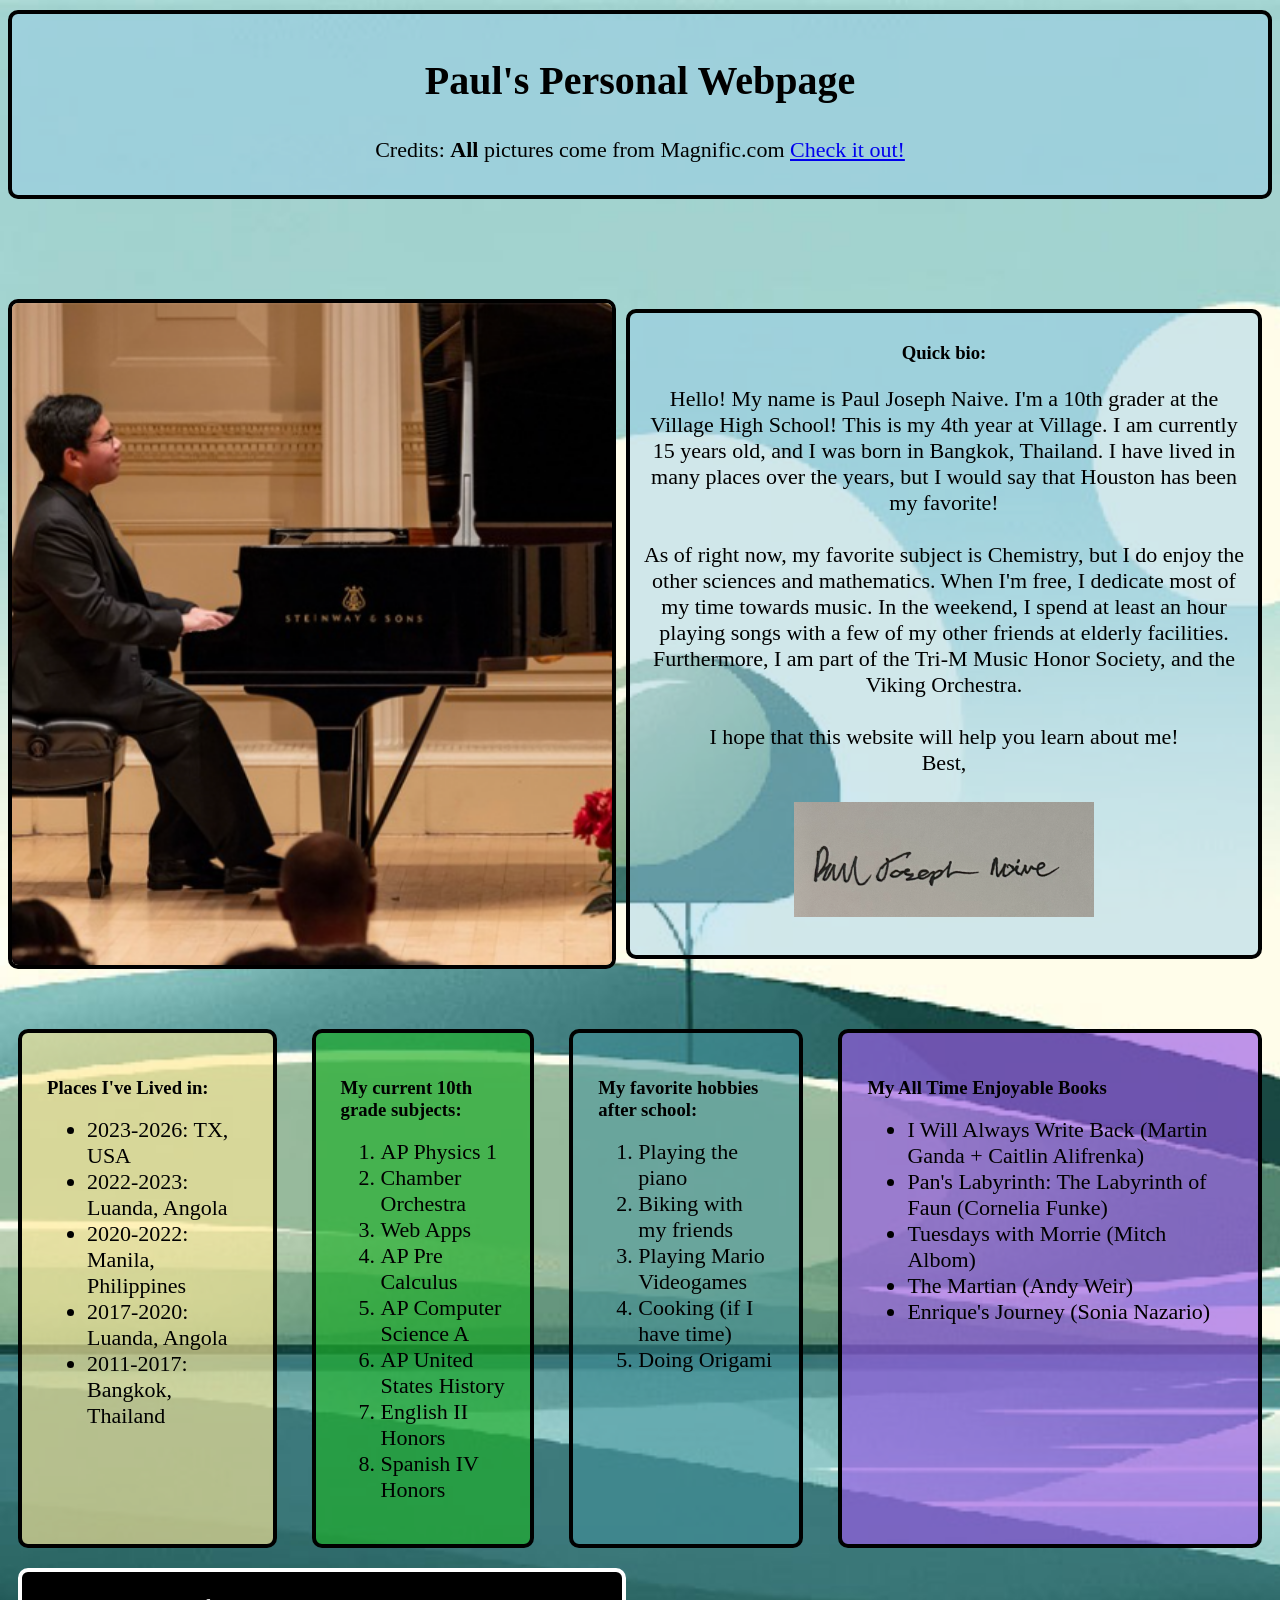
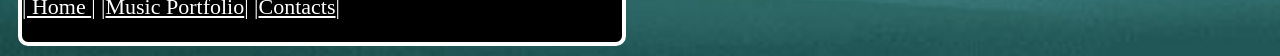
<file: index.html>
<!--
This is the HTML boilerplate. It includes the basic structure
for a typical HTML file. For example, it sets the character
encoding to UTF-8, links the file to the style.css document,
specifies the document's language as English, etc...
-->
<!-- This tells your browser to render the page using the modern HTML 5 -->
<!DOCTYPE html>
<html lang="en">
<link rel="stylesheet" href="style.css">
<meta charset="UTF-8">
<!--This helps with scaling the webpage to your device's width and height in order to make it compatible-->
<meta name="viewport" content="width=device-width, initial-scale=1.0">
<title>Paul's Personal Web Page</title>
</head>

<!--The body element holds all the visible components for the website-->
<body>

    <!--
    This section element helps with the organization of the title box. The title includes a h1 element with the title, and a paragraph element, crediting 
    magnific.com for the pictures. (It also includes a link to magnific.com using the anchor element.)

    Section and div elements group other elements to help with organization especially with CSS styling.
-->
    <section class="title">
            <h1>Paul's Personal Webpage</h1>
            <!--<strong> bolds the enclosed text-->
            <p>Credits: <strong>All</strong> pictures come from Magnific.com <a href="https://www.magnific.com/">Check
                    it
                    out!</a></p>
        </div>
    </section>

    <main>
        <!-- a section element has the class "maininfo" which will be used for styling -->
        <section class = "maininfo">
                <!--Image element with the attributes src to the link (FinalPaul.png), alt comment of "Photo of Paul" for accessibility, and it belongs to the class "Paul" -->
                <img src="FinalPaul.png" alt="Photo of Paul" class="Paul">

                <!--a div element (used for organization) which has the class of bio contains a quick biography about me using <p> (paragraph
                    and <h3> (header) elements for text and <br> elements to go next lines.-->
                <div class="bio">
                    <h3>Quick bio:</h3>
                    <p> Hello! My name is Paul Joseph Naive. I'm a 10th grader at the Village High School! This is my
                        4th year
                        at Village.

                        I am currently 15 years old, and I was born in Bangkok, Thailand. I have lived in many places
                        over the years, but I would say that Houston has been my favorite!
                        <br></br>

                        As of right now, my favorite subject is Chemistry, but I do enjoy the other sciences
                        and mathematics. When I'm free, I dedicate most of my time towards music. In the weekend,
                        I spend at least an hour playing songs with a few of my other friends at elderly facilities.
                        Furthermore,
                        I am part of the Tri-M Music Honor Society, and the Viking Orchestra.
                        <br></br>

                        I hope that this website will help you learn about me!

                        <br>
                        Best,
                        <br><br>
                        <!--Another image element with the attributes src to the link (Sig.png), alt for accessibility, and it belongs to the class "signature" -->
                        <img src="Sig.png" alt="Signature" class="signature">
                    </p>
                </div>
        </section>
    </main>

    <!--This section has the class of "Lists" and it contains multiple div elements that will be used to create ordered
    and unordered lists-->
    <section class="Lists">
        <!--This div element has a class of Placelist which will be used for styling in CSS. Every other list below this one
        also has its own div with its appropriate name.-->
        <div class="Placelist">
            <h3>Places I've Lived in: </h3>
            <!--This represents an unordered list that has list elements that talk about where and when I've lived over the years.-->
            <ul>
                <li>2023-2026: TX, USA</li>
                <li>2022-2023: Luanda, Angola</li>
                <li>2020-2022: Manila, Philippines</li>
                <li>2017-2020: Luanda, Angola</li>
                <li>2011-2017: Bangkok, Thailand</li>
            </ul>
        </div>
        <div class="subjects">
            <h3>My current 10th grade subjects: </h3>
            <!--This represents an ordered (numbered) list that has list <li> elements that talk about my current subjects in school-->
            <ol>
                <li>AP Physics 1</li>
                <li>Chamber Orchestra</li>
                <li>Web Apps</li>
                <li>AP Pre Calculus</li>
                <li>AP Computer Science A</li>
                <li>AP United States History</li>
                <li>English II Honors</li>
                <li>Spanish IV Honors</li>
            </ol>
        </div>
        <div class="hobbies">
            <!--This represents an ordered (numbered) list that has list <li> elements that talk about my favorite hobbies to do after school-->
            <h3>My favorite hobbies after school: </h3>
            <ol>
                <li>Playing the piano</li>
                <li>Biking with my friends</li>
                <li>Playing Mario Videogames</li>
                <li>Cooking (if I have time)</li>
                <li>Doing Origami</li>
            </ol>
        </div>


        <div class="books">
            <h3>My All Time Enjoyable Books</h3>
            <!--This shows another unordered list that has <li> elements that will talk about some of the books I really loved reading.;-->
            <ul>
                <li>I Will Always Write Back (Martin Ganda + Caitlin Alifrenka)</li>
                <li>Pan's Labyrinth: The Labyrinth of Faun (Cornelia Funke)</li>
                <li>Tuesdays with Morrie (Mitch Albom)</li>
                <li>The Martian (Andy Weir)</li>
                <li>Enrique's Journey (Sonia Nazario)</li>
            </ul>
        </div>
    </section>

    <!--This section has the class of "navbar" and includes elements related to navigating the whole webpage.-->
    <section class="navbar">
        <!--Anchored within a <p> element are multiple anchor elements which contain the attribute href 
            and its specific values corresponding to different links of the web page. This helps the user 
            navigate between different tabs of the website.-->
        <p><a href="index.html"> | Home </a>| |<a href="music.html">Music Portfolio</a>| |<a
                href="contact.html">Contacts</a>|</p>
    </section>
</body>

</html>
</file>
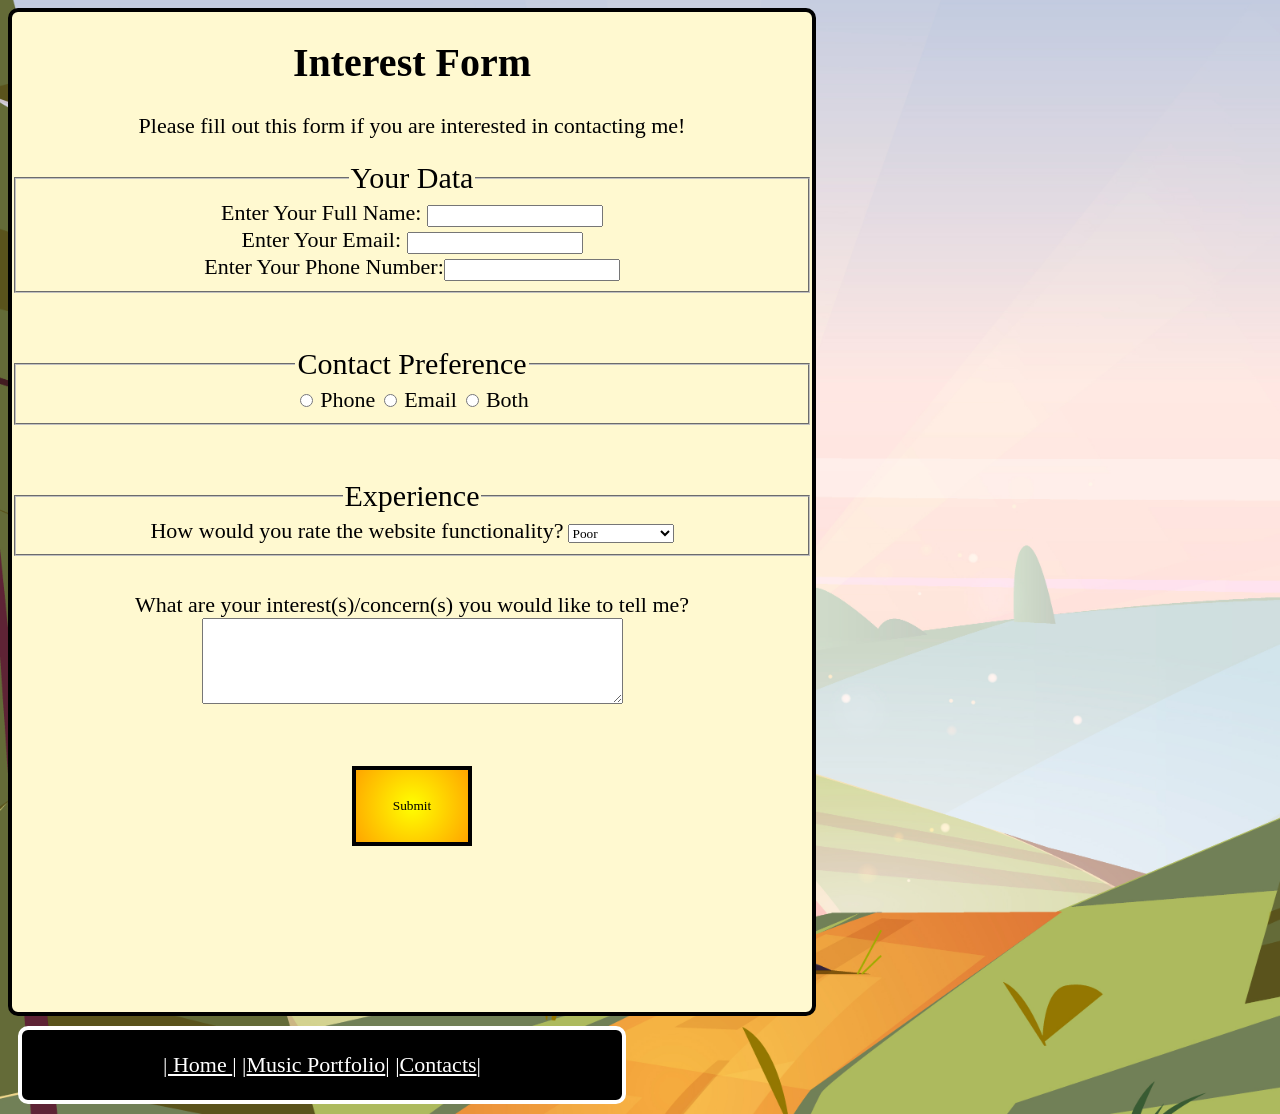
<file: contact.html>
<!--Boilerplate setting foundational info.-->
<!DOCTYPE html>
<html lang="en">

<head>
    <meta charset="UTF-8">
    <meta name="viewport" content="width=device-width, initial-scale=1.0">
    <link rel="stylesheet" href="contact.css">
    <title>Contacts</title>
</head>

<body>
    <main>
        <!--div element with the class name of "mainForm" first contains an h1 element and p element which talk about the form. -->
        <div class="mainForm">
            <h1>Interest Form</h1>
            <p>Please fill out this form if you are interested in contacting me!</p>
            <!--The form element is a container used to wrap elements that take in user input-->
            <form>
                <!--fieldset is a "subcontainer" of related input within the larger wrapping form element-->
                <fieldset>
                    <!--Legend wraps everything in the fieldset with a border and in this case the title of "Your Data"-->
                    <legend>Your Data</legend>
                    <!--This means there is an element called label with the attribute "for" that has a value which corresponds 
                    to the input with the id of "name", and that label has the text of Enter your fullname-->
                    <!--The input element creates a text box where people can enter data.-->
                    <label for="first-name">Enter Your Full Name: <input id="name"></label>
                    <!--Skip line-->
                    <br>
                    <!--These labels + inputs now ask for an email and phone number-->
                    <label for="last-name">Enter Your Email: <input id="last-name"></label>
                    <br>
                    <label for="email">Enter Your Phone Number:<input id="phone"></label>
                </fieldset>
                <!--Multiple line breaks-->
                <br>
                <br>
                <br>
                <!--New subcontainer now regarding radio buttons (the user can only choose one option from all buttons) -->
                <fieldset>
                    <legend>Contact Preference</legend>
                    <!--This time, the input elements are given an id, a type (in this case radio buttons), and a name (so all 
                    radio buttons can be grouped into one major group))-->
                    <input id="phone" type="radio" name="contact">
                <!--Labels still give text to the input element that has the same id value as the label's for value.-->
                    <label for="phone">Phone</label>
                    <input id="email" type="radio" name="contact">
                    <label for="email">Email</label>
                    <input id="both" type="radio" name="contact">
                    <label for="both">Both</label>
                </fieldset>
                <!--Multiple line breaks-->
                <br>
                <br>
                <br>
                <!--New subcontainer now regarding a dropdown menu that the user can choose one option from-->
                <fieldset>
                    <legend>Experience</legend>
                    <!--Label element giving some text to the select element with the id of "experience"-->
                    <label for="experience">How would you rate the website functionality?</label>

                    <!--The select element has an id (so it can link with a label) and different option elements.
                    These option elements relate to the different drop down options in the dropdown menu. Their 
                    value attribute will be used for the program to know exactly what option the user clicked 
                    while the text outside is just what the user can see. -->
                    <select id="experience">
                        <option value="Poor">Poor</option>
                        <option value="Satisfactory">Satisfactory</option>
                        <option value="AboveAverage">Above Average</option>
                        <option value="Incredible">Incredible</option>
                    </select>
                </fieldset>
                <br>
                <br>

                <!--Label with the for attribute of "comments" links to the textarea (big text box) element with the id of comments-->
                <label for="comments">What are your interest(s)/concern(s) you would like to tell me?</label>
                <br>
                <!--The textareas cols and rows defines wide and tall the element is. Here, the name attribute is used for backend
                purposes (when the user actually submits something). But in this case, our form submit button doesnt work. -->
                <textarea cols="50" rows="5" name="comments" id="comments"></textarea>
                <br>
                <br>
                <!--Button with the id of "button" and text of Submit-->
                <button id="button">Submit</button>
            </form>
        </div>
    </main>

    
 <!--This section has the class of "navbar" and includes elements related to navigating the whole webpage.-->
    <section class="navbar">
        <!--Anchored within a <p> element are multiple anchor elements which contain the attribute href 
            and its specific values corresponding to different links of the web page. This helps the user 
            navigate between different tabs of the website.-->
        <p><a href="index.html"> | Home </a>| |<a href="music.html">Music Portfolio</a>| |<a
                href="contact.html">Contacts</a>|</p>
    </section>




</body>

</html>
</file>
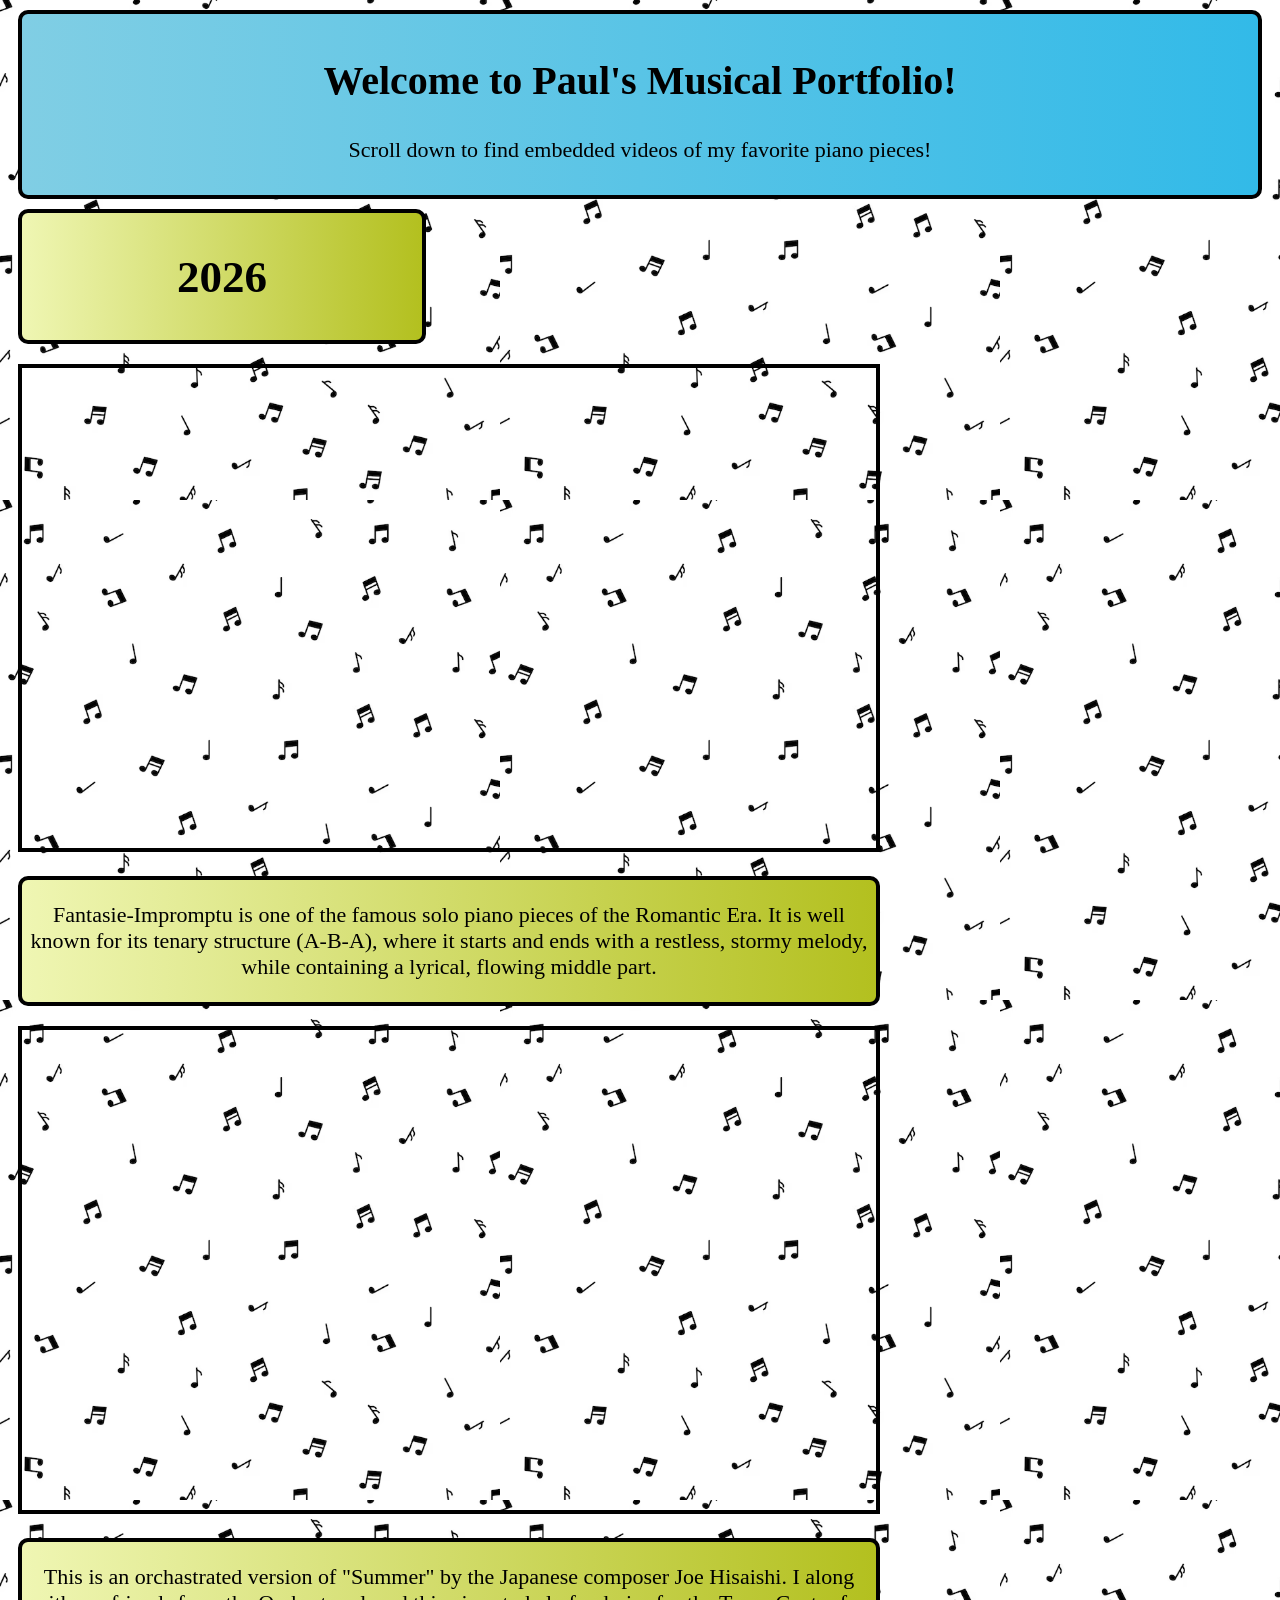
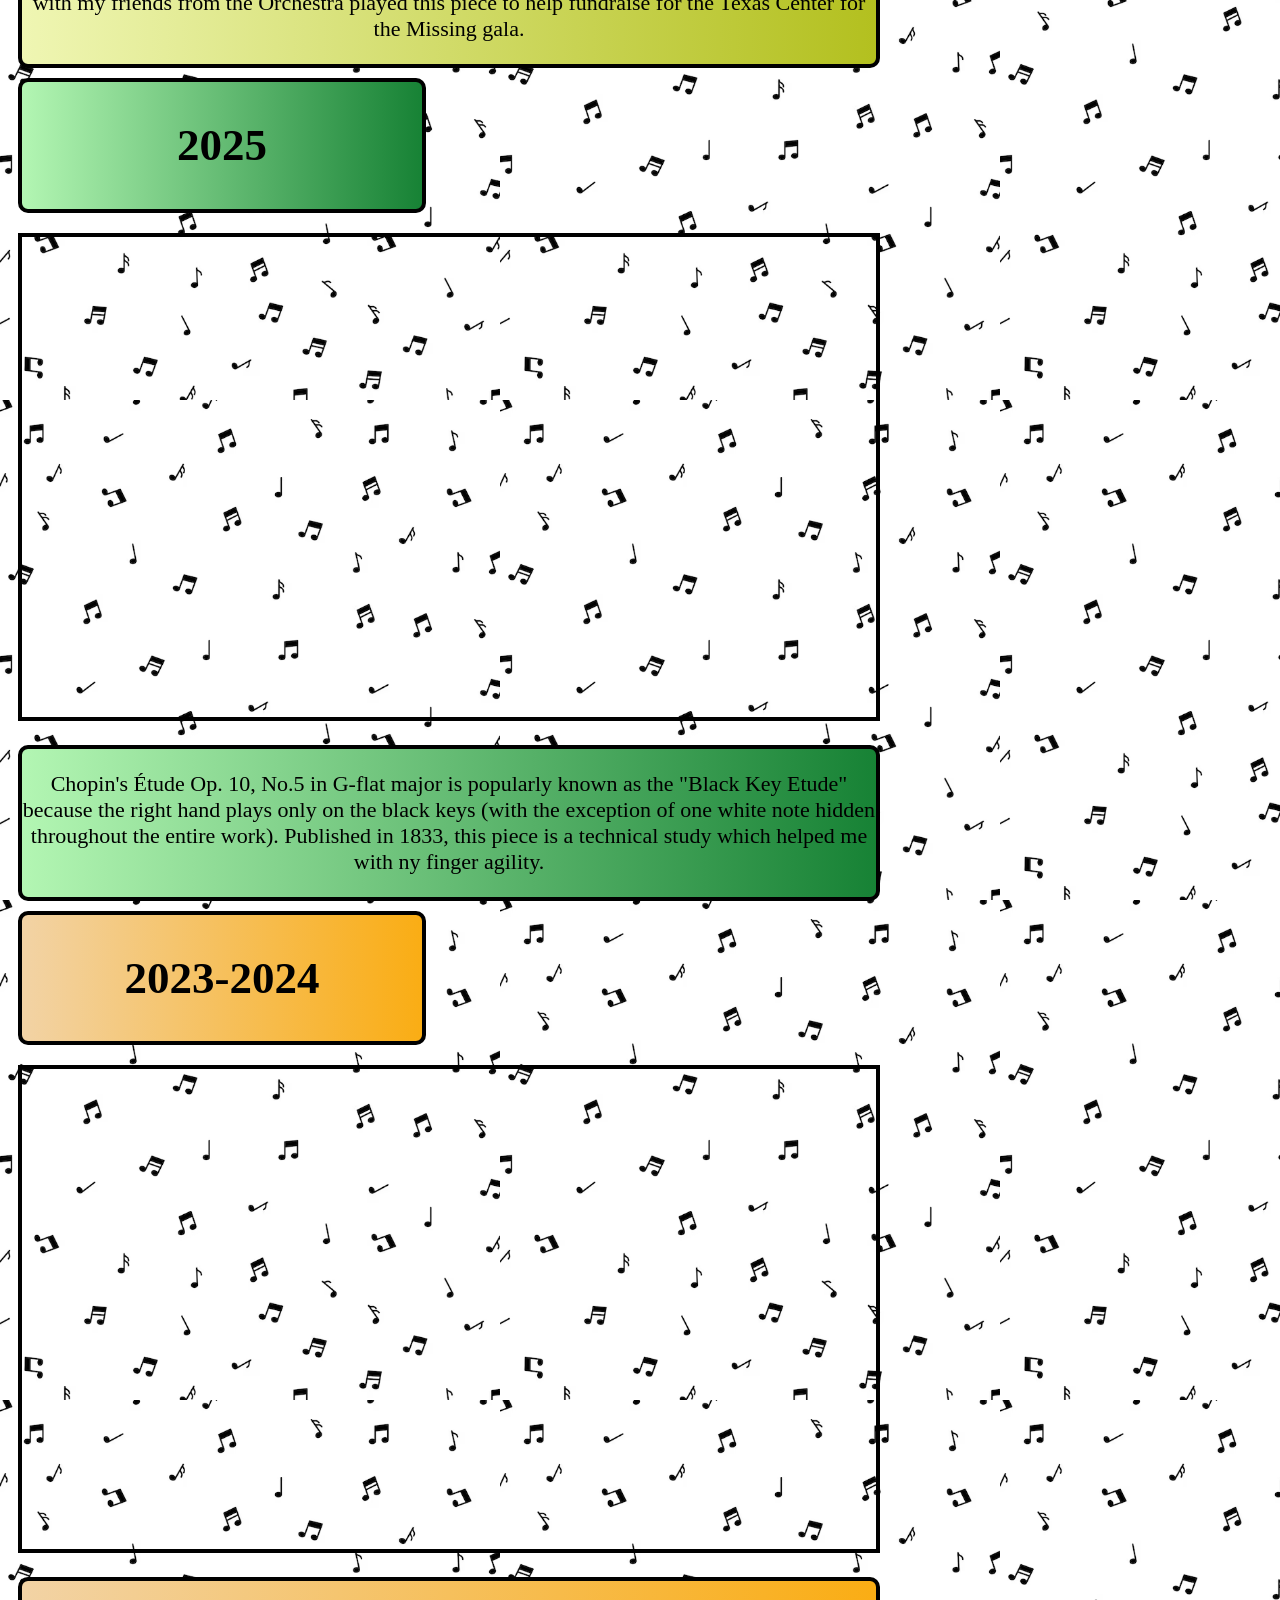
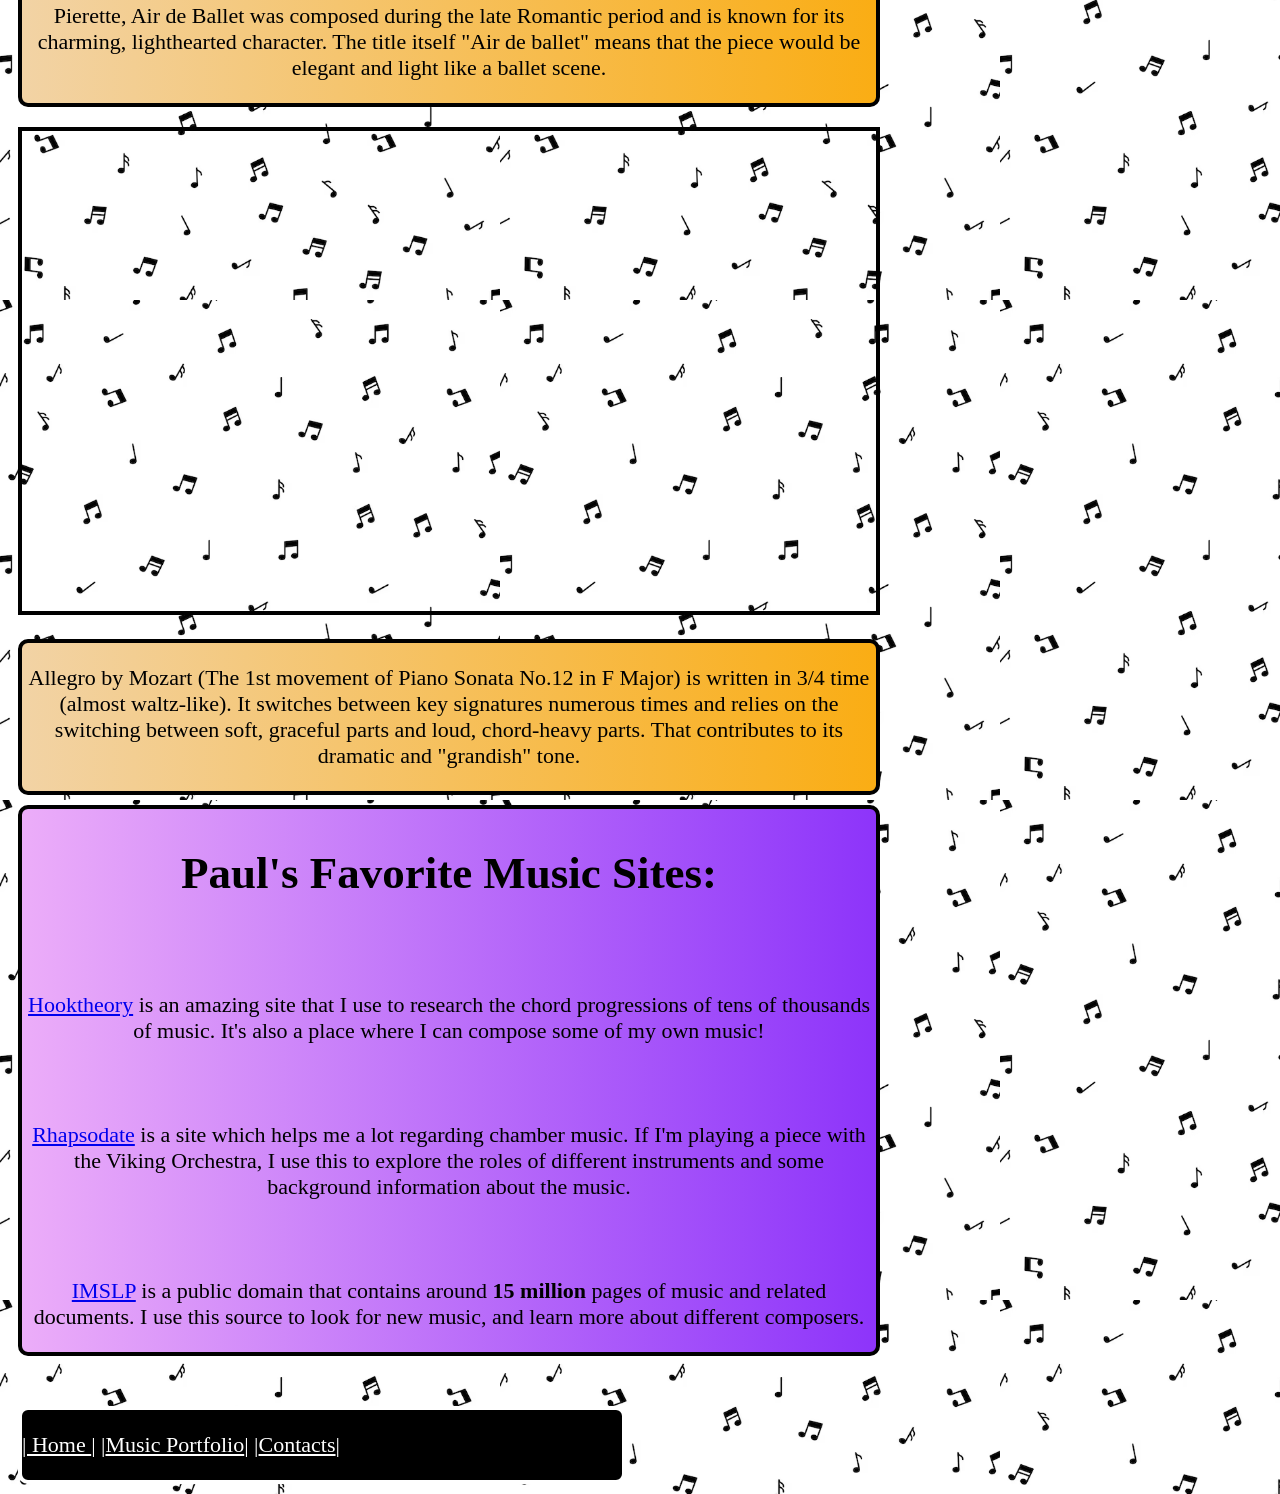
<file: music.html>
<!--Boilerplate contains all the foundational information for the code.-->
<!DOCTYPE html>
<html lang="en">

<head>
    <meta charset="UTF-8">
    <link rel="stylesheet" href="music.css">
    <meta name="viewport" content="width=device-width, initial-scale=1.0">
    <title>Music</title>
</head>

<body>
    <main>
    <!--
    This section element helps with the organization of the title box. The title includes a h1 element with the title, and a paragraph element, with 
    a description of what this page will look like.
-->
    <section class="title">
        <h1>Welcome to Paul's Musical Portfolio!</h1>
        <p>Scroll down to find embedded videos of my favorite piano pieces!</p>
    </section>

    <!-- Div element with the class "year1" contains the h2 text of 2026.-->
    <div class="year1">
        <h2>2026</h2>
    </div>

    <!-- Introduction of the iframe element (which embeds websites directly onto your website). The source attribute contains
     the link of my desired music video. On my website, it will have a width of 854 and a height of 480. The title of the website
     is Fantasie-Impromptu. I also used inline CSS here to make the border a 4px solid black line and with margins of 10 pixels  -->
    <iframe src="https://www.youtube.com/embed/mY1n4a0uX_c" width="854" height="480" title="Fantasie-Impromptu"
        style="border: 4px solid black; margin: 10px;"></iframe>

    <!-- Div element with the class "firstexplanation" contains a paragraph that explains the piece above-->
    <div class="firstexplanation">
        <p>Fantasie-Impromptu is one of the famous solo piano pieces of the Romantic Era.
            It is well known for its tenary structure (A-B-A), where it starts and ends
            with a restless, stormy melody, while containing a lyrical, flowing middle part.</p>
    </div>


    <!--iframe element with a source containing the link of another youtube video. It has a title of "Summer
    by Joe Hisaishi, has the same height and width as the iframe above. Furthermore, inline CSS is used to 
    style the border of the element (and it has the same values as the one above.)"-->
    <iframe src="https://www.youtube.com/embed/F4cRTpkFsWw" width="854" height="480" title="Summer by Joe Hisaishi"
        style="border: 4px solid black; margin: 10px;"></iframe>

     <!-- Div element with the class "firstexplanation" contains a paragraph that explains the piece above-->  
    <div class="firstexplanation">
        <p>This is an orchastrated version of "Summer" by the Japanese composer Joe Hisaishi. I along with my friends
            from
            the Orchestra
            played this piece to help fundraise for the Texas Center for the Missing gala.
        </p>
    </div>

    <!-- Div element with the class "year2" contains the h2 text of 2025.-->
    <div class="year2">
        <h2>2025</h2>
    </div>

    <!--Iframe with the source of another youtube video and title. Everything other attribute is the same
    as the ones above.-->
    <iframe src="https://www.youtube.com/embed/7K68xjuKvAM" width="854" height="480" title="Black Key Etude"
        style="border: 4px solid black; margin: 10px;"></iframe>

     <!-- Div element with the class "secondexplanation" contains a paragraph that explains the piece above-->     
    <div class="secondexplanation">
        <p>
            Chopin's Étude Op. 10, No.5 in G-flat major is popularly known as
            the "Black Key Etude" because the right hand plays only on the black keys 
            (with the exception of one white note hidden throughout the entire work).
            Published in 1833, this piece is a technical study which 
            helped me with ny finger agility.
        </p>
    </div>

    <!-- Div element with the class "year3" contains the h2 text of 2023-2024.-->
    <div class="year3">
        <h2>2023-2024</h2>
    </div>

    <!--Iframe with the source of another youtube video and title. Everything other attribute is the same
    as the ones above.-->
    <iframe src="https://www.youtube.com/embed/TB5qcdYx5g4" width="854" height="480" title="Pierette Air de Ballet"
        style="border: 4px solid black; margin: 10px;"></iframe>

    <!-- Div element with the class "thirdexplanation" contains a paragraph that explains the piece above-->  
    <div class="thirdexplanation">
        <p>
            Pierette, Air de Ballet was composed during the late Romantic period and is
            known for its charming, lighthearted character. The title itself "Air de ballet"
            means that the piece would be elegant and light like a ballet scene.
        </p>
    </div>

    <!--Iframe with the source of another youtube video and title. Everything other attribute is the same
    as the ones above.-->
    <iframe src="https://www.youtube.com/embed/4_q-CN2LwhY" width="854" height="480" title="Allegro by Mozart"
        style="border: 4px solid black; margin: 10px;"></iframe>

    <!-- Div element with the class "thirdexplanation" contains a paragraph that explains the piece above--> 
    <div class="thirdexplanation">
        <p>
            Allegro by Mozart (The 1st movement of Piano Sonata No.12 in F Major) is written
            in 3/4 time (almost waltz-like). It switches between key signatures numerous times 
            and relies on the switching between soft, graceful parts and loud, chord-heavy parts.
            That contributes to its dramatic and "grandish" tone.
        </p>
    </div>

    </main>
    <!-- Section with the class "Sites" contains a list of three of my favorite music sites. Also included are 3 links to those sites.
     using the anchor element  -->
    <section class="Sites">
        <h2>Paul's Favorite Music Sites:</h2>
        <br>
        <p><a href="https://www.hooktheory.com/">Hooktheory</a> is an amazing site that I use to research the chord
            progressions of tens of thousands of music.
            It's also a place where I can compose some of my own music!</p>
        <br>
        <p><a href="https://rhapsodate.com/repertoire">Rhapsodate</a> is a site which helps me a lot regarding chamber
            music. If I'm playing a piece with the Viking Orchestra,
            I use this to explore the roles of different instruments and some background information about the music.
        </p>
        <br>
        <p><a href="https://imslp.org/">IMSLP</a> is a public domain that contains around <strong>15 million
            </strong>pages of music and
            related documents. I use this source to look for new music, and learn more about different composers.</p>
        </section >

    <!--This section has the class of "navbar" and includes elements related to navigating the whole webpage.-->
    <section class="navbar">
        <!--Anchored within a <p> element are multiple anchor elements which contain the attribute href 
            and its specific values corresponding to different links of the web page. This helps the user 
            navigate between different tabs of the website.-->
        <p><a href="index.html"> | Home </a>| |<a href="music.html">Music Portfolio</a>| |<a
                href="contact.html">Contacts</a>|</p>
    </section>
</body>

</html>
</file>
<file: style.css>
/* This styles the body element itself in the index.html file
*/
Body{
/*  the property of background-image will have the background of the CalmTree.jpg image which is also in my PaulNaive-Website Folder.
Furthermore, background-size cover means the background will cover the entiretiy of the body element. 
*/
background-image: url("CalmTree.jpg"); 
background-size: cover;
}

/* This targets every element in the index.html file and changes its font to Tahoma.*/
*{
    font-family:Tahoma;
}
/* This sets all of the paragraph elements in the file to have a font size of 22 pixels.
*/
p{
    font-size: 22px;
}

/* This sets all of the anchor elements in the file to have a font size of 22 pixels.
*/
a{
    font-size: 22px;
}

/* This sets all of the anchor elements in the file to have a font size of 22 pixels.
*/
li{
    font-size: 22px;
}

/* The property (font size) has the value of 40px and it will be applied to all h1 elements.
*/
h1{
    font-size: 40px;
}

/* All of this will be applied to the element that has the class named "title"
*/
.title{
    /* The background color of the .title section will have a background color of the following rgb value below. (The a value determines how transparent it is).
    Furthermore, the border property with the value of 4px, solid, and black, will give a solid, all black 4 pixel border to the .title section. Furthermore, the padding
    (internal spacing) has a value of 10px all throughout. The margin-top: 10px means that the .title section will have a 10px "blank space" on top and the margin-bottom: 100px;
    means that it will have at least a 100px gap until the element right below the section. 
    */
    background-color: rgba(151, 204, 232, 0.454);
    border: 4px solid black;
    padding: 10px;
    /* This makes all the text center-aligned within the .title section.*/
    text-align: center;
    /* This makes the edges of the photo quite curved */
    border-radius: 10px;
    margin-top: 10px;
    margin-bottom: 100px;
}

/* This makes the image with .signature class have a maximum width of 300 pixels*/
.signature{
    max-width: 300px;
}

/* Similar to whats explained in the .title section, the .Paul image will have a border which is a 4 pixel solid black line. It would also have curved edges, a max-width
of 600px.
*/
.Paul{
 border: 4px solid black;
 border-radius: 10px;
 max-width: 600px;

 /*This is something I learnt outside of the tutorials. This means that the image would fill its container's proportions
 while still maintaining its original proportions. */
 object-fit: cover;
}

.maininfo
{
    display: flex; /* I also earnt this online. div are block-level elements,
    but in order for me to include the text (div) and the photo in the same line, I used 
    display: flex; which makes everything stack side by side like a grid instead of stacking
    vertically.
    */
margin-bottom: 50px;

}

/* Similar to the styling of the Title class, this sets the background color to a certain color, defines its 
curved edges + border style, and its margins + padding.
*/
.bio{
    background-color: rgba(151, 204, 232, 0.454);
    border: 4px solid black;
    padding: 10px;
    text-align: center;
    border-radius: 10px;
    margin: 10px; 
}

/* Similar to the styling of the Placelist class, this sets the background color to a certain color, defines its 
curved edges + border style, and its margins + padding, but it also aligns the text to the left. 
*/
.Placelist{
    background-color: rgba(255, 235, 153, 0.622);
    border: 4px solid black;
    padding: 25px;
    border-radius: 10px;
    margin:10px; 
    text-align:left;
}

/* Similar to the styling of the other classes above, this sets the background color to a certain color, defines its 
curved edges + border style, and its margins + padding, but it also aligns the text to the left.
*/
.hobbies{
    background-color: rgba(67, 147, 158, 0.531);
    border: 4px solid black;
    padding: 25px;
    border-radius: 10px;
    margin:10px; 
    text-align:left;
}

/* Similar to the styling of the classes above, this sets the background color to a certain color, defines its 
curved edges + border style, and its margins + padding but it also aligns the text to the left.
*/
.subjects{
   background-color: rgba(30, 176, 42, 0.664);
    border: 4px solid black;
    padding: 25px;
    border-radius: 10px;
    margin:10px;  
    text-align:left;
}

/* just like the styling of the .Maininfo class, this makes the element with the .List class to have a gap of 15 pixels
between each div "child" element and it will stack the divs side by side.*/
.Lists{
    display: flex;
    gap: 15px;
}

/* Similar to the styling of the classes above, this sets the background color to a certain color, defines its 
curved edges + border style, and its margins + padding, but it also aligns the text to the left.
*/
.books{
   background-color: rgba(155, 91, 233, 0.652);
    border: 4px solid black;
    padding: 25px;
    border-radius: 10px;
    margin:10px;  
    text-align:left;
}

/*Similar to the other stylings, this styles the section element with the class of navbar with similar values.
*/
.navbar{
    background-color: rgb(0, 0, 0);
    border: 4px solid white;
    border-radius: 10px;
    margin: 10px;
    max-width: 600px; 
    
}


/* This sets the text on the navbar (either in the anchor element or p element) to be white.
*/
.navbar a{
color: white;
}

.navbar p{
color: white;
}
</file>
<file: contact.css>
body{
    background-image: url(MusicPhoto.jpg);
    background-repeat: no-repeat;
    background-size: 2400px;
    text-align: center;
}

/*Similar to the other stylings, this styles the section element with the class of navbar with similar values.
*/
.navbar{
    background-color: rgb(0, 0, 0);
    border: 4px solid white;
    border-radius: 10px;
    margin: 10px;
    max-width: 600px; 
    
}


/* This sets the text on the navbar (either in the anchor element or p element) to be white.
*/
.navbar a{
color: white;
}

.navbar p{
color: white;
}

*{
    font-family: Tahoma;
}

p{
    font-size: 22px;
}

h1{
    font-size: 40px;
}

.mainForm{
    background-color: rgb(255,249,208);
    height: 1000px;
    width: 800px;
    border-radius: 10px;
    border: solid 4px black;
}

label{
    font-size: 22px;
    font-family: Tahoma;
}

legend{
    font-size: 30px;
    font-family: Tahoma;
}

button{
    background: radial-gradient(circle, yellow, orange);
    height: 80px;
    width: 120px;
    border: solid 4px black;
    margin-top: 40px;
}
</file>
<file: music.css>
/* Sets the background image of the body element to the Music.avif image. The image repeats and it has a size of 500px.
*/
body{
background-image:  url("Music.avif");
background-size: 500px;
}

/* This targets every element in the index.html file and changes its font to Tahoma.*/
*{
    font-family:Tahoma;
}
/* This sets all of the paragraph elements in the file to have a font size of 22 pixels.
*/
p{
    font-size: 22px;
}

/* This sets all of the h1 elements in the file to have a font size of 40 pixels.
*/
h1{
    font-size: 40px;
}


/* Similar to the .title section in the style.css, stuff relating to 
the element with the class ".title" will have its background, borders, padding + margin, and
text-formatting set.
*/
.title{
    /*
    This creates a gradient in which the left of the element will have a background color
    of the rgb values of (128, 206, 228), and it will transition into the rgb values of 
    (50, 186, 232) gradually.
    */
    background: linear-gradient(to right, rgb(128, 206, 228), rgb(50, 186, 232));
    border: 4px solid black;
    padding: 10px;
    text-align: center;
    border-radius: 10px;
    margin: 10px;
}

/* Similar to the .title styling above, the properties relating to the element's background, borders, padding + margin, and
text-formatting/size will be set in this block of code.
*/
.year1{
    background: linear-gradient(to right, rgb(239, 246, 179), rgb(179, 192, 31));
    border: 4px solid black;
    text-align: center;
    border-radius: 10px;
    margin: 10px;
    font-size: 30px;
    /* Element's width will be 400 pixels. 
    */
    width: 400px;
}

/* The element with the class of firstexplanation will have everything almost the same as the styling of the year1 class
except no changes in font-size, and a changed width of 854px.
*/
.firstexplanation{
    background: linear-gradient(to right, rgb(239, 246, 179), rgb(179, 192, 31));
    border: 4px solid black;
    text-align: center;
    border-radius: 10px;
    margin: 10px;
    width: 854px;
}

/* Similar to the .year1 styling above, the properties relating to the element's background, borders, padding + margin, and
text-formatting/size will be set in this block of code.
*/
.year2{
    background: linear-gradient(to right, rgb(179, 246, 179), rgb(23, 130, 53));
    border: 4px solid black;
    text-align: center;
    border-radius: 10px;
    margin: 10px;
    font-size: 30px;
    max-width: 400px;
}

/* The element with the class of secondexplanation will have everything almost the same as the styling of the .year2 class
except, no changes in font-size, and a changed width of 854px.
*/
.secondexplanation{
    background: linear-gradient(to right, rgb(179, 246, 179), rgb(23, 130, 53));
    border: 4px solid black;
    text-align: center;
    border-radius: 10px;
    margin: 10px;
    font-size: 30px;
    max-width: 854px;
}

/* Similar to the .year1 + .year2 styling above, the properties relating to the element's background, borders, padding + margin, and
text-formatting/size will be set in this block of code.
*/
.year3{
    background: linear-gradient(to right, rgb(242, 211, 165), rgb(250, 173, 20));
    border: 4px solid black;
    text-align: center;
    border-radius: 10px;
    margin: 10px;
    font-size: 30px;
    max-width: 400px;
}

/* The element with the class of thirdexplanation will have everything almost the same as the styling of the .year3 class
except, no changes in font-size, and a changed width of 854px.
*/
.thirdexplanation{
    background: linear-gradient(to right, rgb(242, 211, 165), rgb(250, 173, 20));
    border: 4px solid black;
    text-align: center;
    border-radius: 10px;
    margin: 10px;
    font-size: 30px;
    max-width: 854px;
}

/* Similar to the .title section, stuff relating to 
the element with the class ".Sites" will have its background, borders, padding + margin, and
text-formatting set in this block of code.
*/
.Sites{
    background: linear-gradient(to right, rgb(236, 173, 249), rgb(141, 52, 250));
    border: 4px solid black;
    text-align: center;
    border-radius: 10px;
    margin-left: 10px;
    margin-bottom: 50px;
    font-size: 30px;
    max-width: 854px;
}


/*Similar to the other stylings, this styles the section element with the class of navbar with similar values.
*/
.navbar{
    background-color: rgb(0, 0, 0);
    border: 4px solid white;
    border-radius: 10px;
    margin: 10px;
    max-width: 600px; 
    
}

/* This sets the text on the navbar (either in the anchor element or p element) to be white.
*/
.navbar a{
color: white;
}

.navbar p{
color: white;
}
</file>
